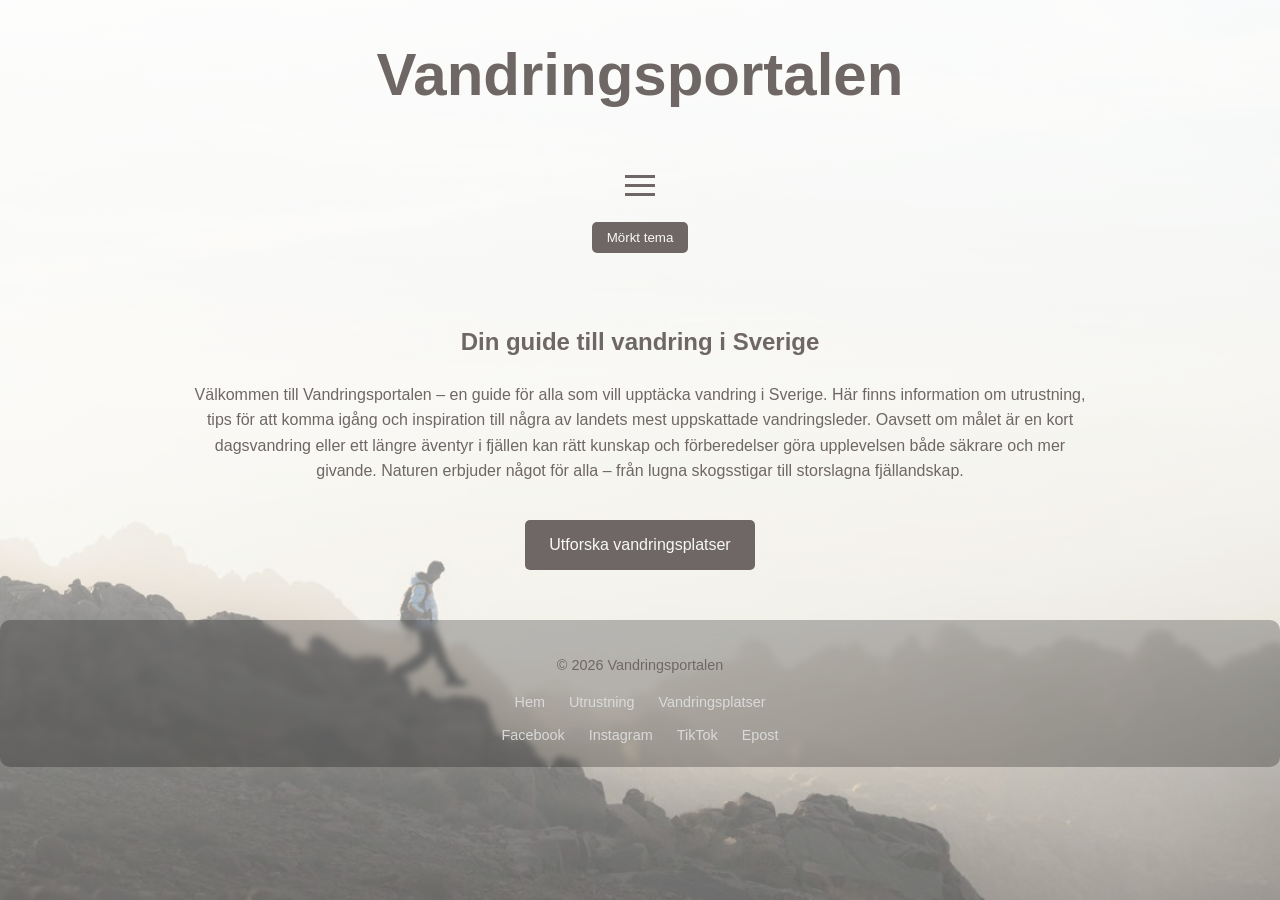
<file: index.html>
<!-- Startsidan -->
<!-- Reflektion: Jag valde att göra en enkel startsida med en kort introduktion till webbplatsen. Jag ville att användaren direkt skulle förstå vad sidan handlar om och enkelt kunna gå vidare till de andra sidorna.
Jag använde en hero-sektion med en stor bakgrundsbild för att skapa en lugn känsla som passar temat vandring. Jag har även lagt till en knapp som leder vidare till sidan med vandringsplatser.
Jag har använt semantiska element som header, nav, main, section och footer för att göra HTML-koden tydligare och mer lättläst.
Efter validering med W3C Markup-valideringstjänst har inga fel hittats.-->
<!DOCTYPE html>
<html lang="sv">
<head>
  <meta charset="UTF-8">
  <meta name="viewport" content="width=device-width, initial-scale=1.0">
  <meta name="author" content="Sidney Roesch">
  <meta name="description" content="Vandringsportalen - Din guide till vandring i Sverige">
  <meta name="keywords" content="Vandringsportalen, vandring Sverige, vandringstips, vandringsutrustning, vandringsstigar, friluftsliv, fjällvandring Sverige">
  <link rel="stylesheet" href="style.css">
  <script src="script.js" defer></script>
  <title>Vandringsportalen</title>
</head>
<body>
  <header>
    <h1>Vandringsportalen</h1>

    <button class="hamburger" id="hamburger" aria-label="Öppna meny">
      <span></span>
      <span></span>
      <span></span>
    </button>

    <button id="theme-toggle" aria-label="Byt till mörktema">Mörkt tema</button>

    <nav class="nav" id="nav">
      <a href="index.html">Hem</a>
      <a href="utrustning.html">Utrustning</a>
      <a href="vandringsplatser.html">Vandringsplatser</a>
    </nav>
  </header>

  <main>
    <section class="hero">
      <div class="container">
        <h2>Din guide till vandring i Sverige</h2>
        <p>Välkommen till Vandringsportalen – en guide för alla som vill upptäcka vandring i Sverige. Här finns information om utrustning, tips för att komma igång och inspiration till några av landets mest uppskattade vandringsleder. Oavsett om målet är en kort dagsvandring eller ett längre äventyr i fjällen kan rätt kunskap och förberedelser göra upplevelsen både säkrare och mer givande. Naturen erbjuder något för alla – från lugna skogsstigar till storslagna fjällandskap.</p>
        <a href="vandringsplatser.html" class="btn">Utforska vandringsplatser</a>
      </div>
    </section>
  </main>

<footer>
  <div class="container">
    <p>&copy; 2026 Vandringsportalen</p>
    <div class="footer-links">
        <a href="index.html">Hem</a>
        <a href="utrustning.html">Utrustning</a>
        <a href="vandringsplatser.html">Vandringsplatser</a>
    </div>
    <div class="footer-small">
        <a href="https://www.facebook.com" target="_blank">Facebook</a>
        <a href="https://www.instagram.com" target="_blank">Instagram</a>
        <a href="https://www.tiktok.com" target="_blank">TikTok</a>
        <a href="mailto:info@vandringsportalen.se">Epost</a>
    </div>
  </div>
</footer>

</body>
</html>
</file>
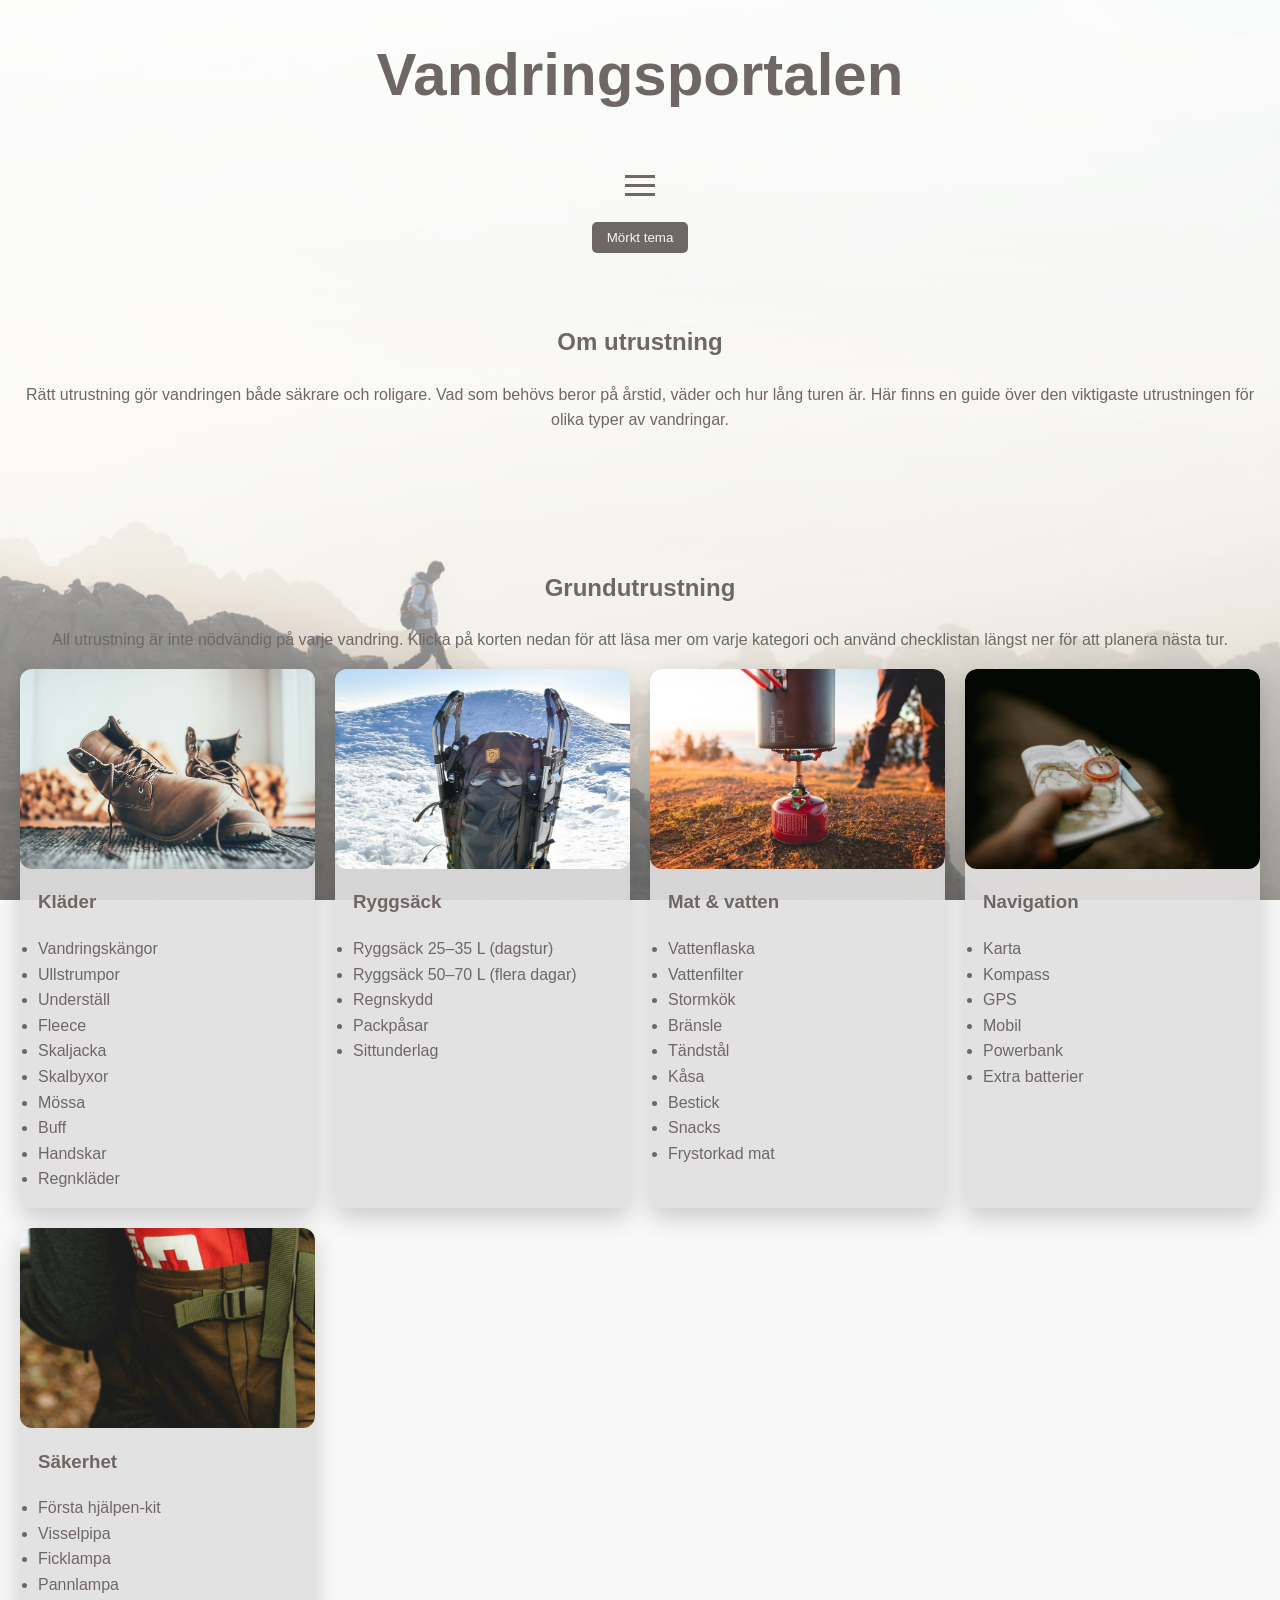
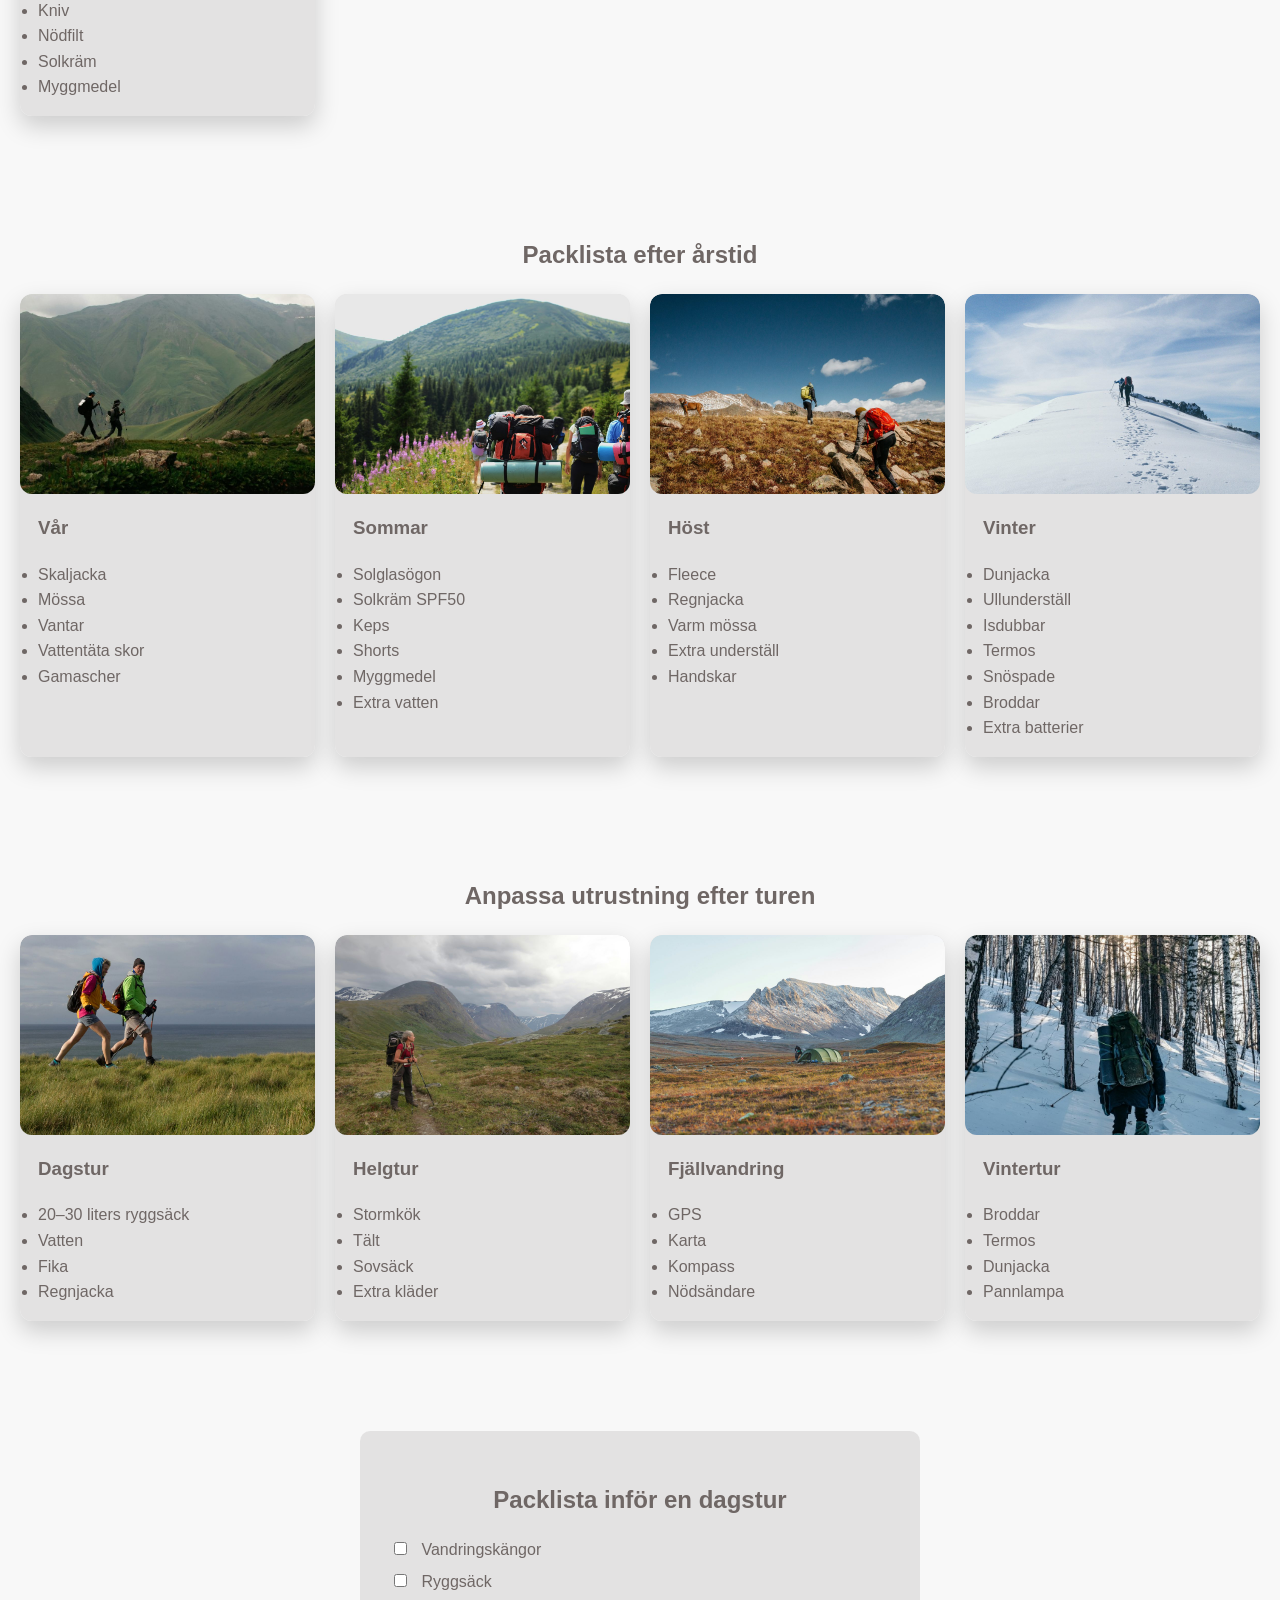
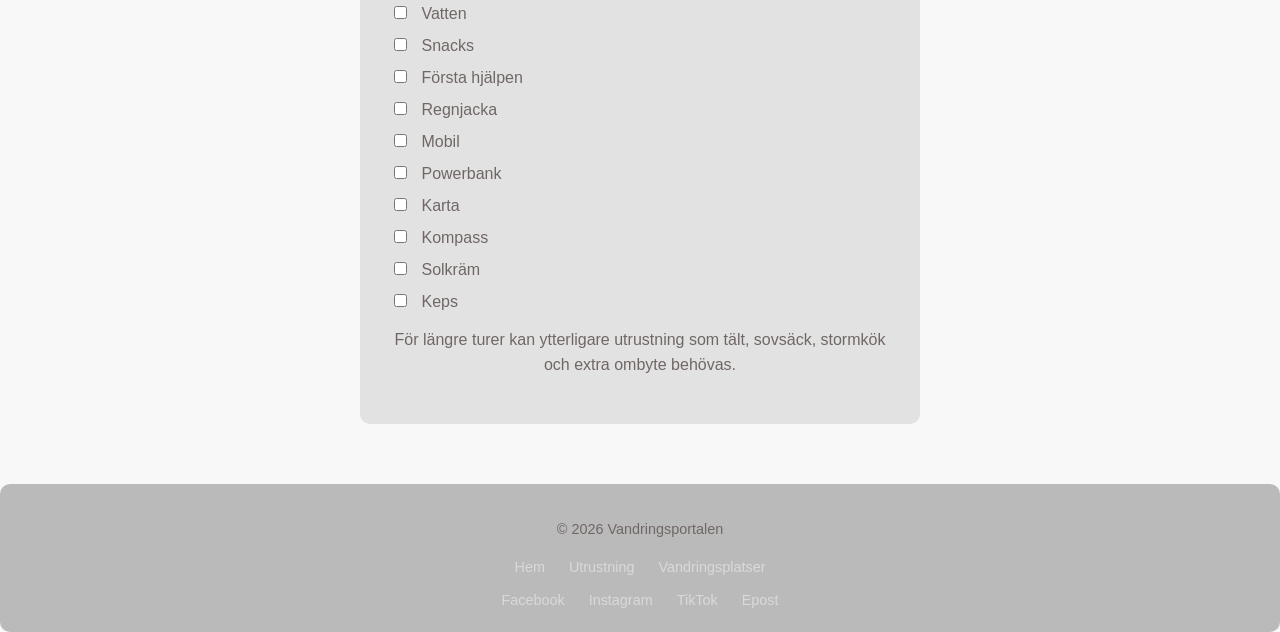
<file: utrustning.html>
<!-- Reflektion: På den här sidan ville jag samla den viktigaste utrustningen för olika typer av vandringar. Jag delade därför upp innehållet i flera kategorier för att göra det enklare att hitta information.
Jag valde att använda kort med bilder och listor istället för en vanlig tabell eftersom jag tycker att det blir mer lättläst och roligare att titta på.
Jag lade också till en enkel checklista med kryssrutor så att användaren kan bocka av sin packning inför en vandring. Det gör sidan lite mer interaktiv.
Efter validering med W3C Markup-valideringstjänst har inga fel hittats.-->
<!DOCTYPE html>
<html lang="sv">
<head>
  <meta charset="UTF-8">
  <meta name="viewport" content="width=device-width, initial-scale=1.0">
  <meta name="author" content="Sidney Roesch">
  <meta name="description" content="Vandringsportalen - Din guide till vandring i Sverige">
  <meta name="keywords" content="Vandringsportalen, vandring Sverige, vandringstips, vandringsutrustning, vandringsstigar, friluftsliv, fjällvandring Sverige">
  <link rel="stylesheet" href="style.css">
  <script src="script.js" defer></script>
  <title>Vandringsportalen</title>
</head>
<body>
  <header>
    <h1>Vandringsportalen</h1>

    <button class="hamburger" id="hamburger" aria-label="Öppna meny">
      <span></span>
      <span></span>
      <span></span>
    </button>

    <button id="theme-toggle" aria-label="Byt till mörktema">Mörkt tema</button>

    <nav class="nav" id="nav">
      <a href="index.html">Hem</a>
      <a href="utrustning.html">Utrustning</a>
      <a href="vandringsplatser.html">Vandringsplatser</a>
    </nav>
  </header>

  <main>
    <section>
      <h2>Om utrustning</h2>
      <p>Rätt utrustning gör vandringen både säkrare och roligare. Vad som behövs beror på årstid, väder och hur lång turen är. Här finns en guide över den viktigaste utrustningen för olika typer av vandringar.</p>
    </section> 
    
    <section>
      <h2>Grundutrustning</h2> 
      <p>All utrustning är inte nödvändig på varje vandring. Klicka på korten nedan för att läsa mer om varje kategori och använd checklistan längst ner för att planera nästa tur.</p>
      <div class="utrustning-row">
        <article class="utrustning-item">
          <img src="images/glenn-carstens-peters-s8TQiOfGlz0-unsplash.jpg" alt="bruna läder vandringsskängor. Photo by Glenn Carstens-Peters on Unsplash"> 
          <h3>Kläder</h3>
          <ul>
            <li>Vandringskängor</li>
            <li>Ullstrumpor</li>
            <li>Underställ</li>
            <li>Fleece</li>
            <li>Skaljacka</li>
            <li>Skalbyxor</li>
            <li>Mössa</li>
            <li>Buff</li>
            <li>Handskar</li>
            <li>Regnkläder</li>
          </ul>
        </article>
        <article class="utrustning-item">
          <img src="images/niklas-jonasson-OwP8CrfUklE-unsplash.jpg" alt="Svart ryggsäck av märket Fjällräven med snöskor fästa på ryggsäcken och ryggsäcken står på snömark. Photo by Niklas Jonasson on Unsplash">
          <h3>Ryggsäck</h3>
          <ul>
          <li>Ryggsäck 25–35 L (dagstur)</li>
          <li>Ryggsäck 50–70 L (flera dagar)</li>
          <li>Regnskydd</li>
          <li>Packpåsar</li>
          <li>Sittunderlag</li>
          </ul>
        </article>
        <article class="utrustning-item">
          <img src="images/will-truettner-_vVzm7TouUM-unsplash.jpg" alt="Röd stormkök med en svart camping gryta med röd handtag. Stormköket står på rödbrun mark vid skymningen och en människa står i bakgrunden med svarta byxor. Photo by Will Truettner on Unsplash">
          <h3>Mat & vatten</h3>
          <ul>
            <li>Vattenflaska</li>
            <li>Vattenfilter</li>
            <li>Stormkök</li>
            <li>Bränsle</li>
            <li>Tändstål</li>
            <li>Kåsa</li>
            <li>Bestick</li>
            <li>Snacks</li>
            <li>Frystorkad mat</li>
          </ul>
        </article>
        <article class="utrustning-item">
          <img src="images/annie-spratt-YqgrTU8xfzM-unsplash.jpg" alt="En människa som håller en kartbok med en kompass på boken. Photo by Annie Spratt on Unsplash">
          <h3>Navigation</h3>
          <ul>
            <li>Karta</li>
            <li>Kompass</li>
            <li>GPS</li>
            <li>Mobil</li>
            <li>Powerbank</li>
            <li>Extra batterier</li>
          </ul>
        </article>
        <article class="utrustning-item">
          <img src="images/mathias-reding-zUYLPUmKfsY-unsplash.jpg" alt="En människa med svart tröja, gröna byxor och en brun och grön ryggsäck var en förstahjälpen väska är instoppad i sidfickan och sticker ut . Photo by Mathias Reding on Unsplash">
          <h3>Säkerhet</h3>
          <ul>
            <li>Första hjälpen-kit</li>
            <li>Visselpipa</li>
            <li>Ficklampa</li>
            <li>Pannlampa</li>
            <li>Kniv</li>
            <li>Nödfilt</li>
            <li>Solkräm</li>
            <li>Myggmedel</li>
          </ul>
        </article>
      </div> 
    </section> 
    
    <section>
      <h2>Packlista efter årstid</h2> 
      <div class="utrustning-row">
        <article class="utrustning-item">
          <img src="images/vladlena-sigal-QQRWjepb_6g-unsplash.jpg" alt="Två människor med vandringskläder, ryggsäk och stavar vandrar i fjällandskap med stora gröna berg i bakgrunden och vatten i föregrund. Photo by Vladlena Sigal on Unsplash">
          <h3>Vår</h3>
          <ul>
            <li>Skaljacka</li>
            <li>Mössa</li>
            <li>Vantar</li>
            <li>Vattentäta skor</li>
            <li>Gamascher</li>
          </ul>
        </article>
        <article class="utrustning-item">
          <img src="images/dmytro-matsiuk-z-BXGZbLdS0-unsplash.jpg" alt="Grupp av människor med vandringsutrustning som vandrar på en stig i fjällandskap med berg, gran och rosa blommor. Photo by Dmytro Matsiuk on Unsplash">
          <h3>Sommar</h3>
          <ul>
            <li>Solglasögon</li>
            <li>Solkräm SPF50</li>
            <li>Keps</li>
            <li>Shorts</li>
            <li>Myggmedel</li>
            <li>Extra vatten</li>
          </ul>
        </article>
        <article class="utrustning-item">
          <img src="images/holly-mandarich-Y90GKsTKxBM-unsplash.jpg" alt="Två människor, en med gul ryggsäck, en med röd ryggsäck och en brunhårig hund vandrar på en höstfärgad fjällstig. Photo by Holly Mandarich on Unsplash">
          <h3>Höst</h3>
          <ul>
            <li>Fleece</li>
            <li>Regnjacka</li>
            <li>Varm mössa</li>
            <li>Extra underställ</li>
            <li>Handskar</li>
          </ul>
        </article>
        <article class="utrustning-item">
          <img src="images/fabrizio-conti-EJQlF0GIvq8-unsplash.jpg" alt="Två människor med vandringsstavar vandrar upp ett snötäckt berg. Photo by Fabrizio Conti on Unsplash">
          <h3>Vinter</h3>
          <ul>
            <li>Dunjacka</li>
            <li>Ullunderställ</li>
            <li>Isdubbar</li>
            <li>Termos</li>
            <li>Snöspade</li>
            <li>Broddar</li>
            <li>Extra batterier</li>
          </ul>
        </article>
      </div> 
    </section> 

    <section>
      <h2>Anpassa utrustning efter turen</h2> 
      <div class="utrustning-row">
        <article class="utrustning-item">
          <img src="images/hilde-demeester-s5p1jPbgkbU-unsplash.jpg" alt="Två människor vandrar på en grönyta med havet i bakgrunden. Photo by Hilde Demeester on Unsplash">
          <h3>Dagstur</h3>
          <ul>
            <li>20–30 liters ryggsäck</li>
            <li>Vatten</li>
            <li>Fika</li>
            <li>Regnjacka</li>
          </ul>
        </article>
        <article class="utrustning-item">
          <img src="images/mats-hagwall-f_1bvb0I8G0-unsplash.jpg" alt="En människa med röd tröja, bruna byxor, vandringsstavar och stor ryggsäck står i fjällandskap och tittar ut mot bergen i bakgrunden. Photo by Mats Hagwall on Unsplash">
          <h3>Helgtur</h3>
          <ul>
            <li>Stormkök</li>
            <li>Tält</li>
            <li>Sovsäck</li>
            <li>Extra kläder</li>
          </ul>
        </article>
        <article class="utrustning-item">
          <img src="images/noah-holm-RMh1Df5kEl0-unsplash.jpg" alt="Grön tält och en människa i rödgul fjällandskap med berg i bakgrunden. Photo by Noah Holm on Unsplash">
          <h3>Fjällvandring</h3>
          <ul>
            <li>GPS</li>
            <li>Karta</li>
            <li>Kompass</li>
            <li>Nödsändare</li>
          </ul>
        </article>
        <article class="utrustning-item">
          <img src="images/dmitrii-shirnin-4oYN5rIf0Us-unsplash.jpg" alt="En människa vinterklädd med snöskor, stor ryggsäck och ihoprullad liggunderlag vantrar på vinter genom snö i en björkskog. Photo by Dmitrii Shirnin on Unsplash">
          <h3>Vintertur</h3>
          <ul>
            <li>Broddar</li>
            <li>Termos</li>
            <li>Dunjacka</li>
            <li>Pannlampa</li>
          </ul>
        </article>
      </div> 
    </section> 

    <section class="checklist">
      <h2>Packlista inför en dagstur</h2>
      <label>
        <input type="checkbox">
        <span>Vandringskängor</span>
      </label>
      <label>
        <input type="checkbox">
        <span>Ryggsäck</span>
      </label>
      <label>
        <input type="checkbox">
        <span>Vatten</span>
      </label>
      <label>
        <input type="checkbox">
        <span>Snacks</span>
      </label>
      <label>
        <input type="checkbox">
        <span>Första hjälpen</span>
      </label>
      <label>
        <input type="checkbox">
        <span>Regnjacka</span>
      </label>
      <label>
        <input type="checkbox">
        <span>Mobil</span>
      </label>
      <label>
        <input type="checkbox">
        <span>Powerbank</span>
      </label>
      <label>
        <input type="checkbox">
        <span>Karta</span>
      </label>
      <label>
        <input type="checkbox">
        <span>Kompass</span>
      </label>
      <label>
        <input type="checkbox">
        <span>Solkräm</span>
      </label>
      <label>
        <input type="checkbox">
        <span>Keps</span>
      </label>
      <p>För längre turer kan ytterligare utrustning som tält, sovsäck, stormkök och extra ombyte behövas.</p>
    </section>
  </main>
<footer>
  <div class="container">
    <p>&copy; 2026 Vandringsportalen</p>
    <div class="footer-links">
      <a href="index.html">Hem</a>
      <a href="utrustning.html">Utrustning</a>
      <a href="vandringsplatser.html">Vandringsplatser</a>
    </div>
    <div class="footer-small">
      <a href="https://www.facebook.com" target="_blank">Facebook</a>
      <a href="https://www.instagram.com" target="_blank">Instagram</a>
      <a href="https://www.tiktok.com" target="_blank">TikTok</a>
      <a href="mailto:info@vandringsportalen.se">Epost</a>
    </div>
  </div>
</footer>
</body>
</html>
</file>
<file: style.css>
/* Reflektion: Jag har försökt använda samma färger, typsnitt och mellanrum på hela webbplatsen för att ge ett enhetligt utseende.
Jag använde CSS Grid för att skapa responsiva kort som automatiskt anpassar sig efter skärmstorleken. Jag har också arbetat med hover-effekter för att göra sidan mer levande.
För att göra koden enklare att ändra använde jag CSS-variabler för färger, typsnitt och avstånd. Jag skapade även ett mörkt tema genom att ändra variablerna med en egen dark-theme-klass.
Jag har även gjort sidan responsiv med media queries så att den fungerar på både dator, surfplatta och mobil.
Efter validering med W3C CSS-valideringstjänst har inga fel hittats. */

/* === Main/Sektioner === */
:root {
  --primary-color: #6f6765; 
  --background-color: #f8f8f8; /* En mjuk, ljus bakgrundsfärg som inte är för skarp för ögat, vilket gör det lättare att läsa texten */
  --hover-color: #b5b6b8cb; /* En ljusare gråbrun färg för hover-effekter som ger en subtil visuell feedback utan att vara distraherande */
  --font-family: 'Arial', Helvetica, sans-serif; /* En ren och lättläst font som passar både rubriker och brödtext */
  --max-width: 900px; /* En maxbredd för att hålla innehållet centrerat och lättläst på större skärmar */
  --section-padding: 50px 20px; 
}
.dark-theme {
  --primary-color: #ffffff; /* Vitfärg som står i kontrast till den mörka bakgrunden, vilket gör det lättare att läsa texten */
  --background-color: #222; /* En mörkare bakgrundsfärg för att minska ögonbelastning i mörka miljöer */
  --hover-color: #817964; /* En ljusare gråbrun färg för hover-effekter som ger en subtil visuell feedback utan att vara distraherande */
  background: linear-gradient(rgba(0,0,0,0.55), rgba(0,0,0,0.65)), url('images/neom-gj7WgSOIIu4-unsplash.jpg') no-repeat center center fixed; /* En mörkare överläggning för att göra texten mer läsbar i mörkt läge */
  background-size: cover;
  background-position: center;
  background-attachment: fixed;  
}
html {
  font-size: 16px;
}
body {
  background: linear-gradient(rgba(255, 255, 255, 0.9), rgba(255, 255, 255, 0.4)), url('images/neom-gj7WgSOIIu4-unsplash.jpg') no-repeat center center fixed; /* Jag har lagt på en mörkare överläggning för att göra texten mer läsbar mot den mörka bakgrunden */
  background-size: cover;
  background-position: center;
  background-attachment: fixed;
  font-family: var(--font-family);
  margin: 0;
  padding: 0;
  background-color: var(--background-color); /* Fallback-färg om bilden inte laddas */
  overflow-x: hidden;   
  color: var(--primary-color); /* För att säkerställa att texten är läsbar mot den mörka bakgrunden */
}
header {
  display: flex;
  flex-direction: column;
  gap: 20px;
  align-items: center;
}
main {
  padding: 0;
}
section {
  margin: 0;
  padding: var(--section-padding);
}       
.container {
  max-width: var(--max-width);
  margin: 0 auto;
  text-align: center;
  color: var(--primary-color);
}



/* === Navigation === */
.hamburger {
  width: 30px;
  cursor: pointer;
  background: none;
  border: none;
  padding: 0;
}
.hamburger span {
  display: block;
  height: 3px;
  background: var(--primary-color);
  margin: 6px 0;
  transition: 0.3s;
}
.nav {
  position: fixed;
  right: -100%;
  width: 200px;
  height: 100vh;
  background: rgba(205, 205, 205, 0.9);
  display: flex;
  flex-direction: column;
  padding: 40px;
  transition: 0.6s;
  overflow: hidden;
}
.nav a {
  color: var(--primary-color);
  display: block;
  margin-bottom: 15px;
}
.nav.active {
  right: 0;
}


/* === Text och länkar === */
h1 {
  color: var(--primary-color);
  font-size: 60px;
  text-align: center;
} 
h2, p, div {
  color: var(--primary-color);
  text-align: center;
  line-height: 1.6;
}
a {
  color: var(--primary-color);
  text-decoration: none;
  transition: background-color 0.3s, color 0.3s;
}
a:hover {  color: var(--hover-color);
}
ul li:hover {
  background-color: var(--hover-color); 
}

/* === Knappar === */
.btn {
  display: inline-block;
  margin-top: 20px;
  padding: 12px 24px;
  background-color: var(--primary-color);
  color: var(--background-color);
  border-radius: 5px;
  cursor: pointer;
  transition: background-color 0.3s, color 0.3s;
}
.btn:hover {
  opacity: 0.8;
  background-color: var(--hover-color);
  color: var(--background-color);
}

/* === Vandringsplatser & Utrustning sektioner === */
.grid-row, 
.utrustning-row {
  display: grid;
  grid-template-columns: repeat(auto-fit, minmax(250px, 1fr));
  gap: 20px;
}
.grid-item, 
.utrustning-item {
  background: rgba(225, 224, 224, 0.9);
  border-radius: 12px;
  box-shadow: 0 10px 25px rgba(0, 0, 0, 0.18);
  padding: 0;
  overflow: hidden;
  transition: transform 0.3s, box-shadow 0.3s;
}
.grid-item:hover, 
.utrustning-item:hover {
  transform: translateY(-5px) scale(1.05);
  box-shadow: 0 4px 8px rgba(0, 0, 0, 0.4);
}
.grid-item img, 
.utrustning-item img {
  display: block;
  width: 100%;
  height: 200px;
  object-fit: cover;
  border-radius: 12px;
  transition: transform 0.4s;
  transform: none;
}
.grid-item h3,
.grid-item p,
.grid-item ul, 
.utrustning-item h3,
.utrustning-item p,
.utrustning-item ul {
  padding-left: 18px;
  padding-right: 18px;
  color: var(--primary-color);
  text-align: left;
}
.checklist {
  max-width: 500px;
  margin: 60px auto;
  padding: 30px;
  background: rgba(225,224,224,0.9);
  border-radius: 10px;
}
.checklist label {
  display: block;
  margin: 12px 0;
  cursor: pointer;
  text-align: left;
}
.checklist input {
  margin-right: 10px;
}
.checklist input:checked + span {
  text-decoration: line-through;
  opacity: 0.6;
}



/* === Footer === */
footer {
  color: #d9d9d9;
  background: rgba(0,0,0,0.25);
  backdrop-filter: blur(3px);
  border-radius: 10px;
  font-size: 0.9rem;
  text-align: center;
  padding: 20px 0;
}
footer div {
  color: #d9d9d9;
  text-align: center;
  line-height: 1.6;
}
.footer-links {
    margin: 10px 0;
}
.footer-links a {
  margin: 10px;
  color: #d9d9d9;
  text-decoration: none;
  font-size: 0.9rem;
}
.footer-links a:hover {
  color: var(--hover-color);
}
.footer-small {
  font-size: 0.9rem;
  color: #d9d9d9;
}
.footer-small a {
  margin: 0 10px;
  color: #d9d9d9;
  text-decoration: none;
  font-size: 0.9rem;
}
.footer-small a:hover {
  color: var(--hover-color);
}


/* === Tillgänglighet === */
/* För att förbättra kontrasten och göra texten mer läsbar mot den mörka bakgrunden har jag lagt till en mörkare överläggning på bakgrundsbilden. Jag har också valt en varm brun färg för texten som står i kontrast till den mörka bakgrunden, vilket gör det lättare att läsa. För att ytterligare förbättra läsbarheten har jag använt en ren och lättläst font och lagt till generös padding runt sektionerna för att ge innehållet mer luft. Jag har också inkluderat hover-effekter på länkar och tabellrader för att ge visuell feedback utan att vara distraherande. För att göra sidan mer användarvänlig på mindre skärmar har jag implementerat en responsiv design som anpassar layouten och textstorleken för att säkerställa en bra användarupplevelse oavsett enhet. */ 
.dark-theme .nav {
  background: rgba(50, 50, 50, 0.9);
}
.dark-theme .hamburger span {
  background: var(--primary-color);
}
.dark-theme .grid-item {
  background: rgba(50, 50, 50, 0.9);
}
.dark-theme .utrustning-item,
.dark-theme .checklist {
  background:rgba(255, 255, 255, 0.4)
}
#theme-toggle {
  padding: 8px 15px;
  border: none;
  border-radius: 5px;
  cursor: pointer;
  background-color: var(--primary-color);
  color: var(--background-color);
}
#theme-toggle:hover {
  opacity: 0.8;
}


/*===== Bilder ===== */
/* För att göra bilderna mer responsiva och anpassa sig till olika skärmstorlekar */
img {
  max-width: 100%;
  height: auto;
  display: block;
  margin: 0;
}


/* ===== RESPONSIVE DESIGN ===== */
/* För att göra sidan mer användarvänlig på mindre skärmar */
@media(max-width: 768px){  
  .grid-row, 
  .utrustning-row {
    grid-template-columns: 1fr;
  }
  .grid-item,
  .utrustning-item {
    width: 100%;
    box-sizing: border-box;
  }
  .grid-item img,
  .utrustning-item img {  
    height: 180px;
  }
  h1 {
    font-size: 2.5rem;
  }
  .nav {
    width: 80%;
  }
  .btn {
    width: 100%;
    max-width: 300px;
    padding: 8px 16px;
    font-size: 0.9em;
  }
}
@media screen and (max-width: 600px) {
  .nav {
    width: 100%;
    padding: 20px;
    box-sizing: border-box;
  }
  .container {
    padding: 10px;
  }
  h1 {
    font-size: 40px;
  }
  section {
    padding: 20px 15px;
  }
  h1 {
    font-size: 2rem;
  }
  header h1 {
    font-size: 1.8em;
  } 
} 
@media (hover: hover) {
  .grid-item:hover,
  .utrustning-item:hover {
    transform: translate(-5px) scale(1.03)
  }
}
</file>
